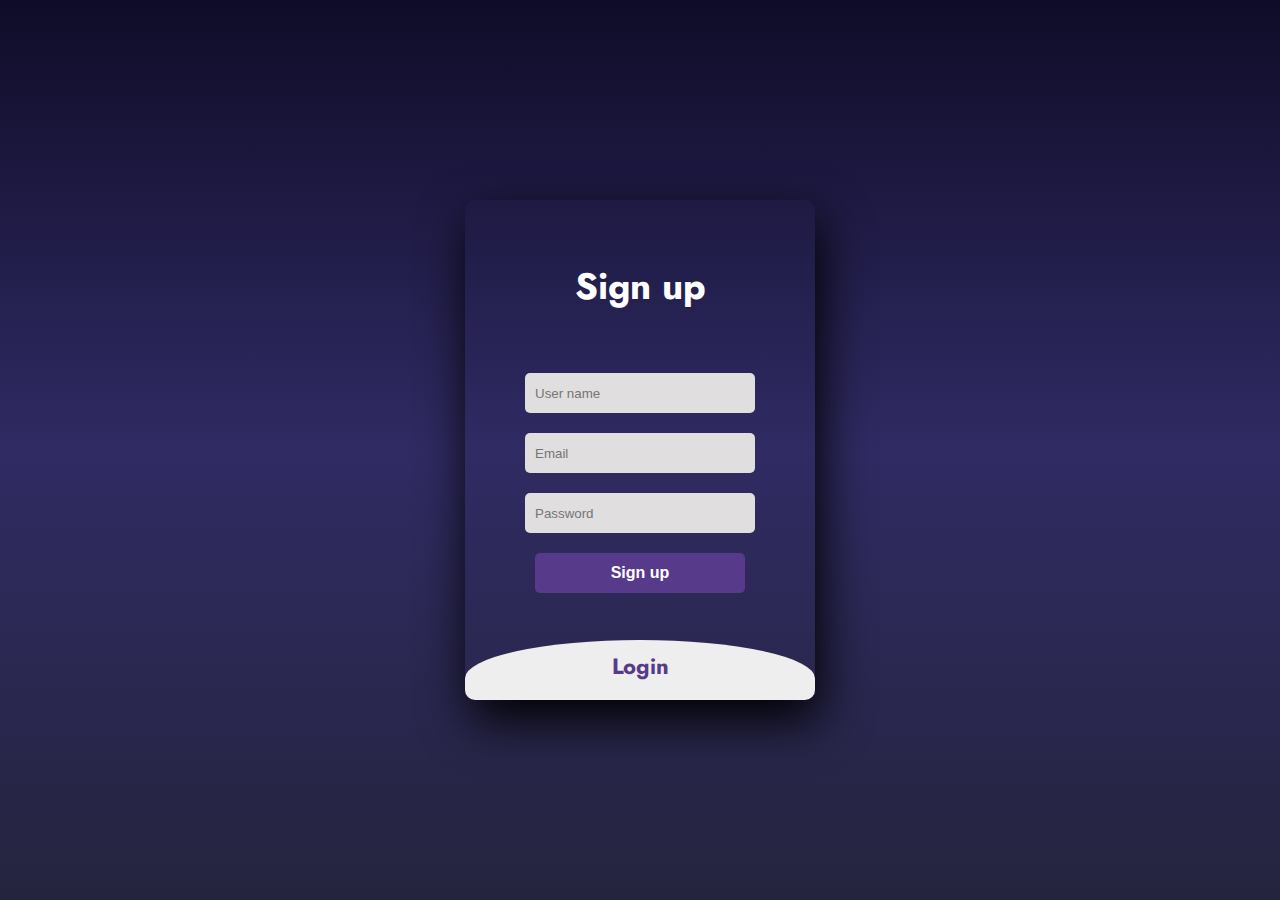
<file: login.html>
<!DOCTYPE html>
<html>
<head>
	<title>Slide Navbar</title>
	<link rel="stylesheet" type="text/css" href="login.css">
<link href="https://fonts.googleapis.com/css2?family=Jost:wght@500&display=swap" rel="stylesheet">
</head>
<body>
	<div class="main">  	
		<input type="checkbox" id="chk" aria-hidden="true">

			<div class="signup">
				<form>
					<label for="chk" aria-hidden="true">Sign up</label>
					<input type="text" name="txt" placeholder="User name" required="">
					<input type="email" name="email" placeholder="Email" required="">
					<input type="password" name="pswd" placeholder="Password" required="">
					<button>Sign up</button>
				</form>
			</div>

			<div class="login">
				<form>
					<label for="chk" aria-hidden="true">Login</label>
					<input type="email" name="email" placeholder="Email" required="">
					<input type="password" name="pswd" placeholder="Password" required="">
					<button>Login</button>
				</form>
			</div>
	</div>
</body>
</html>
</file>
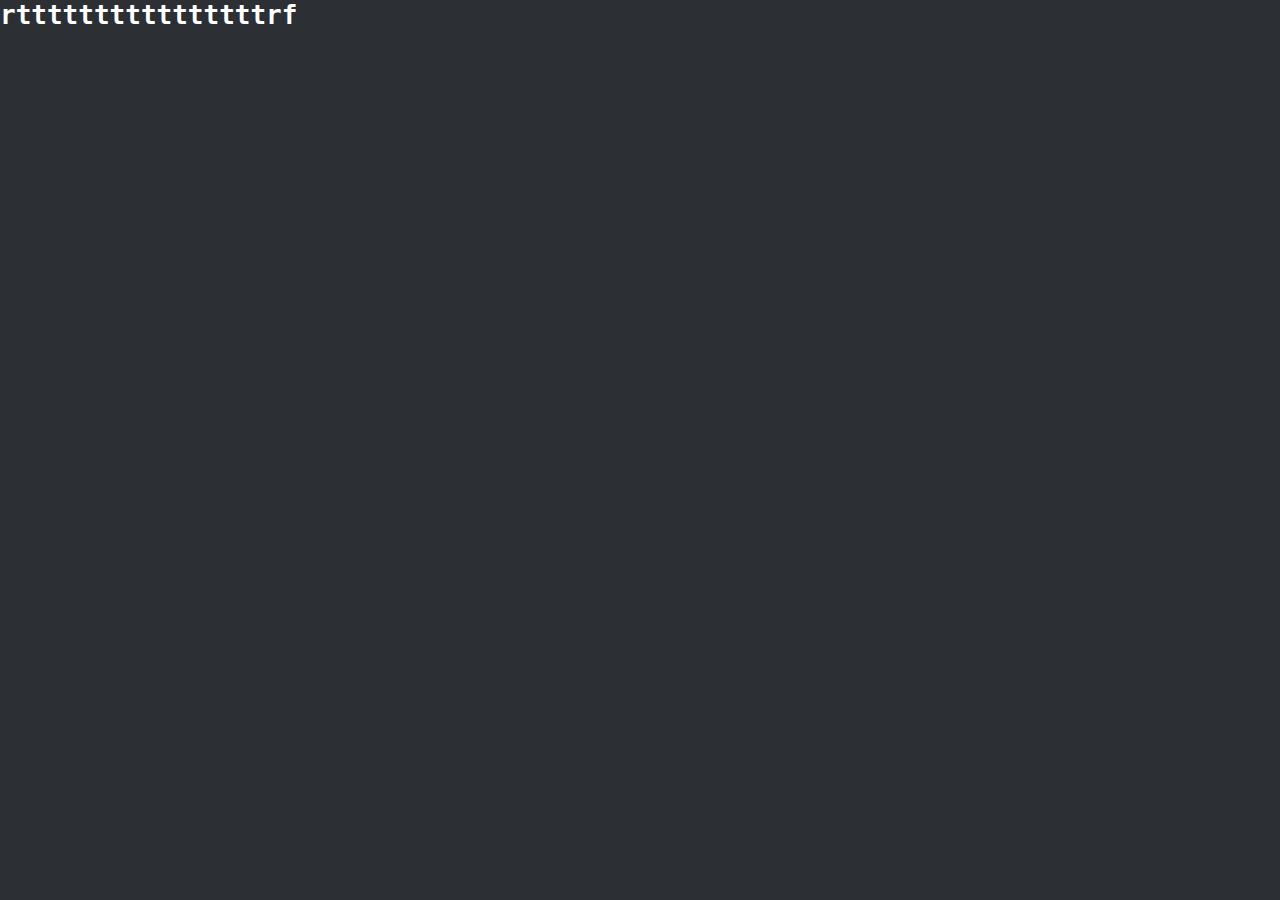
<file: set.html>
<!DOCTYPE html>
<html>
<head>
	<meta charset="utf-8">
	<link rel="stylesheet" type="text/css" href="set.css">
	<meta name="viewport" content="width=device-width, initial-scale=1">
	<title></title>
</head>
<body>
<h1>rttttttttttttttttrf</h1>
</body>
</html>
</file>
<file: login.css>
body{
	margin: 0;
	padding: 0;
	display: flex;
	justify-content: center;
	align-items: center;
	min-height: 100vh;
	font-family: 'Jost', sans-serif;
	background: linear-gradient(to bottom, #0f0c29, #302b63, #24243e);
}
.main{
	width: 350px;
	height: 500px;
	background: red;
	overflow: hidden;
	background: url("https://doc-08-2c-docs.googleusercontent.com/docs/securesc/68c90smiglihng9534mvqmq1946dmis5/fo0picsp1nhiucmc0l25s29respgpr4j/1631524275000/03522360960922298374/03522360960922298374/1Sx0jhdpEpnNIydS4rnN4kHSJtU1EyWka?e=view&authuser=0&nonce=gcrocepgbb17m&user=03522360960922298374&hash=tfhgbs86ka6divo3llbvp93mg4csvb38") no-repeat center/ cover;
	border-radius: 10px;
	box-shadow: 5px 20px 50px #000;
}
#chk{
	display: none;
}
.signup{
	position: relative;
	width:100%;
	height: 100%;
}
label{
	color: #fff;
	font-size: 2.3em;
	justify-content: center;
	display: flex;
	margin: 60px;
	font-weight: bold;
	cursor: pointer;
	transition: .5s ease-in-out;
}
input{
	width: 60%;
	height: 20px;
	background: #e0dede;
	justify-content: center;
	display: flex;
	margin: 20px auto;
	padding: 10px;
	border: none;
	outline: none;
	border-radius: 5px;
}
button{
	width: 60%;
	height: 40px;
	margin: 10px auto;
	justify-content: center;
	display: block;
	color: #fff;
	background: #573b8a;
	font-size: 1em;
	font-weight: bold;
	margin-top: 20px;
	outline: none;
	border: none;
	border-radius: 5px;
	transition: .2s ease-in;
	cursor: pointer;
}
button:hover{
	background: #6d44b8;
}
.login{
	height: 460px;
	background: #eee;
	border-radius: 60% / 10%;
	transform: translateY(-180px);
	transition: .8s ease-in-out;
}
.login label{
	color: #573b8a;
	transform: scale(.6);
}

#chk:checked ~ .login{
	transform: translateY(-500px);
}
#chk:checked ~ .login label{
	transform: scale(1);	
}
#chk:checked ~ .signup label{
	transform: scale(.6);
}
</file>
<file: set.css>
*{
	margin: 0;
	padding: 0;
	user-select: none;
	color: white;
	box-sizing: border-box;
	font-family: monospace;

}

body{
	background-color: #2c2f33;
}
</file>
